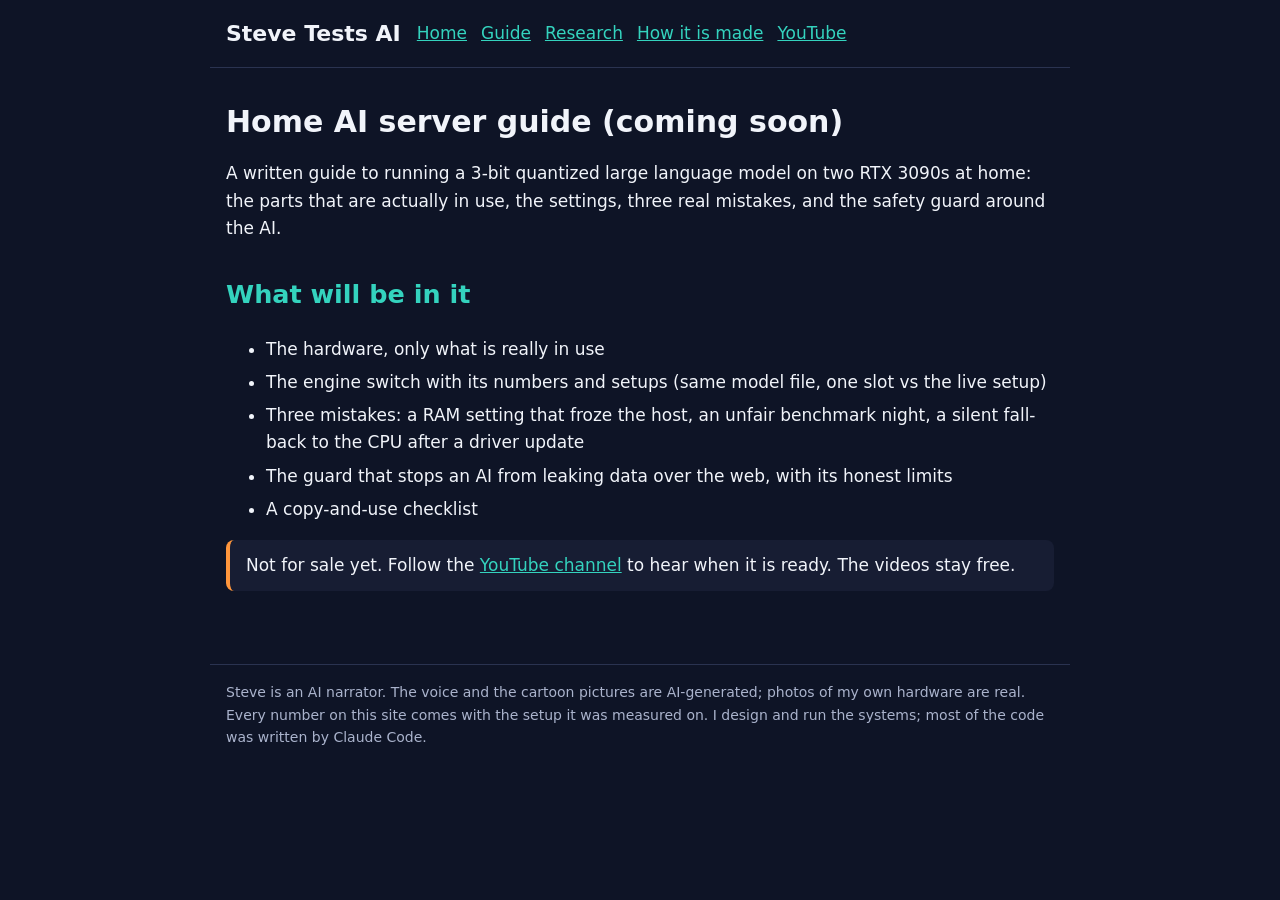
<file: guide.html>
<!doctype html><html lang="en"><head><meta charset="utf-8"><meta name="viewport" content="width=device-width,initial-scale=1">
<title>Home AI server guide (coming soon) | Steve Tests AI</title><meta name="description" content="A guide to running a quantized large language model on two RTX 3090s at home."><link rel="canonical" href="https://herrhanch33.github.io/steve-tests-ai/guide.html">
<meta property="og:title" content="Home AI server guide (coming soon) | Steve Tests AI"><meta property="og:description" content="A guide to running a quantized large language model on two RTX 3090s at home."><meta property="og:type" content="website">
<link rel="stylesheet" href="https://herrhanch33.github.io/steve-tests-ai/style.css"></head><body>
<header><a class="brand" href="https://herrhanch33.github.io/steve-tests-ai/">Steve Tests AI</a><nav><a href="https://herrhanch33.github.io/steve-tests-ai/">Home</a><a href="https://herrhanch33.github.io/steve-tests-ai/guide.html">Guide</a><a href="https://herrhanch33.github.io/steve-tests-ai/research.html">Research</a><a href="https://herrhanch33.github.io/steve-tests-ai/about.html">How it is made</a><a href="https://www.youtube.com/@SteveTestsAI">YouTube</a></nav></header><main><h1>Home AI server guide (coming soon)</h1><p>A written guide to running a 3-bit quantized large language model on two RTX 3090s at home: the parts that are actually in use, the settings, three real mistakes, and the safety guard around the AI.</p><h2>What will be in it</h2><ul><li>The hardware, only what is really in use</li><li>The engine switch with its numbers and setups (same model file, one slot vs the live setup)</li><li>Three mistakes: a RAM setting that froze the host, an unfair benchmark night, a silent fall-back to the CPU after a driver update</li><li>The guard that stops an AI from leaking data over the web, with its honest limits</li><li>A copy-and-use checklist</li></ul><p class='box'>Not for sale yet. Follow the <a href='https://www.youtube.com/@SteveTestsAI'>YouTube channel</a> to hear when it is ready. The videos stay free.</p></main>
<footer>Steve is an AI narrator. The voice and the cartoon pictures are AI-generated; photos of my own hardware are real. Every number on this site comes with the setup it was measured on. I design and run the systems; most of the code was written by Claude Code.</footer></body></html>
</file>
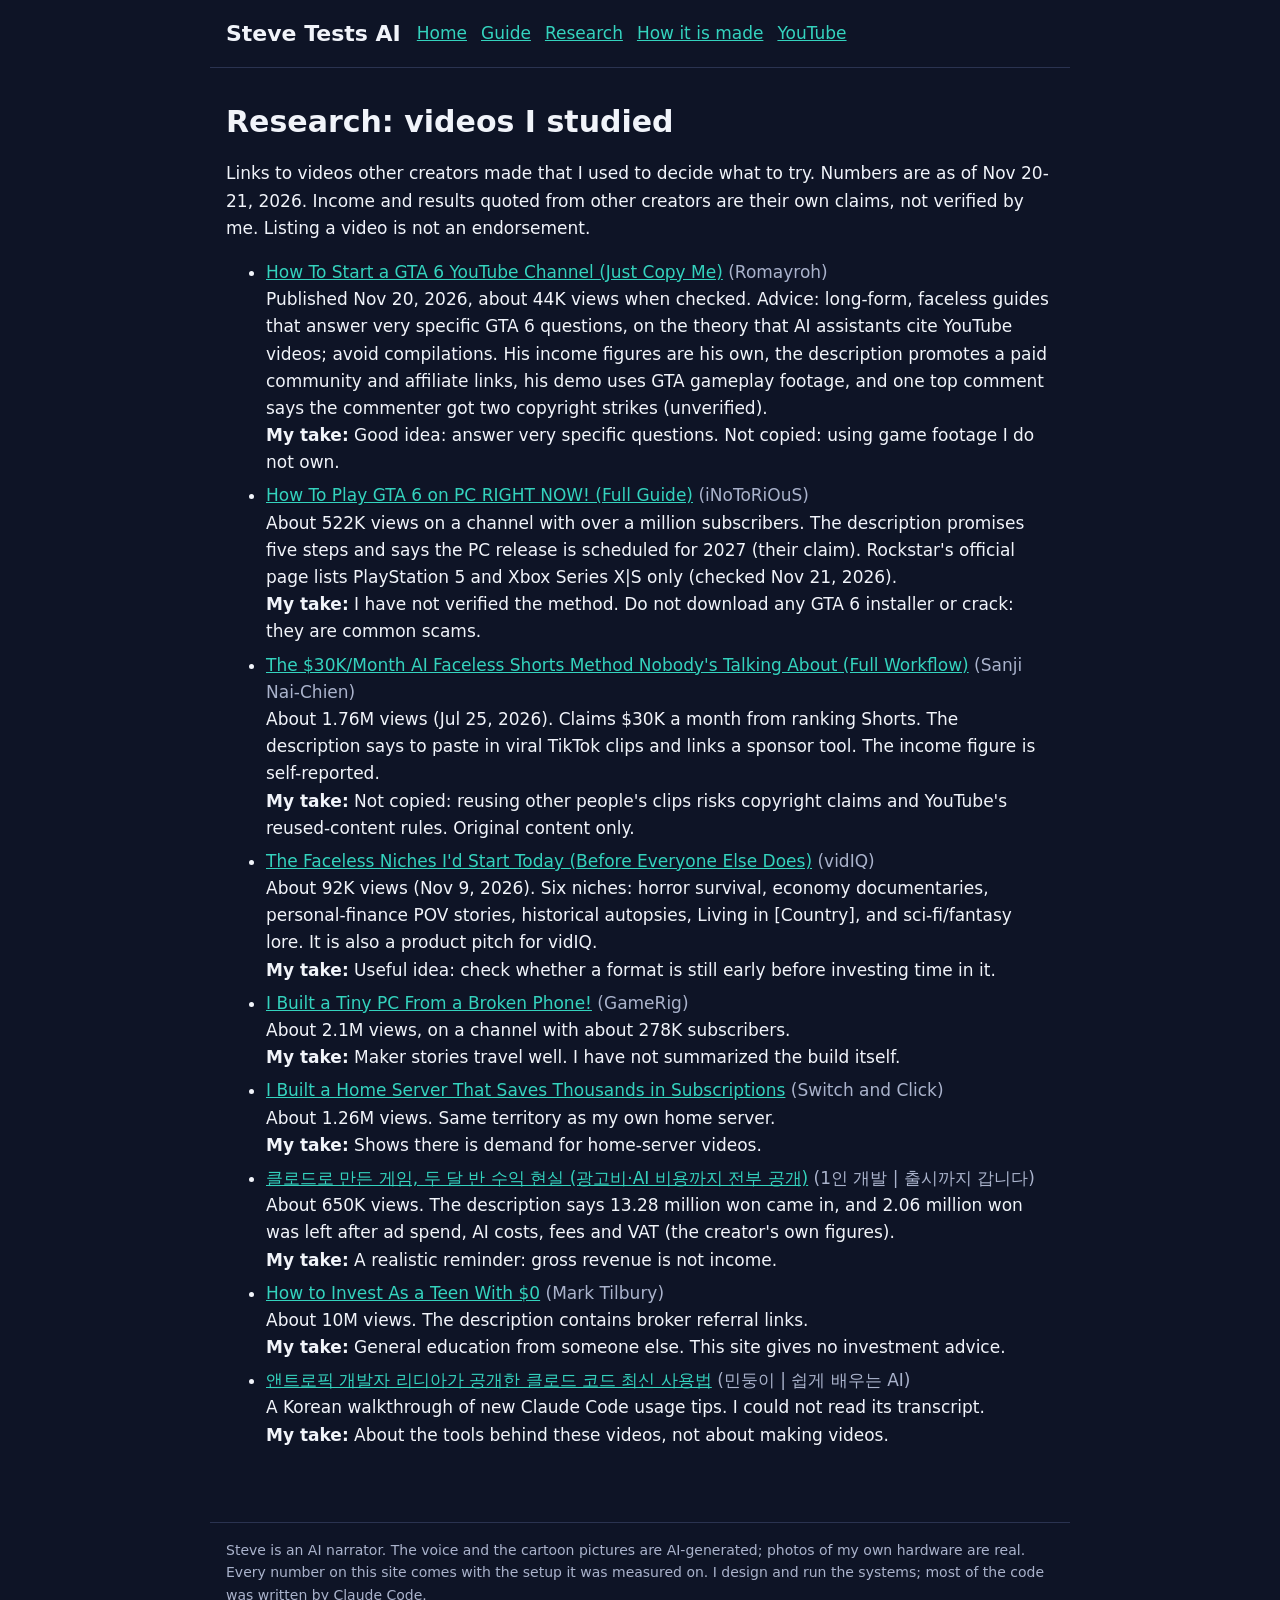
<file: research.html>
<!doctype html><html lang="en"><head><meta charset="utf-8"><meta name="viewport" content="width=device-width,initial-scale=1">
<title>Research: videos I studied | Steve Tests AI</title><meta name="description" content="Links to the videos I studied and what I could and could not verify about each."><link rel="canonical" href="https://herrhanch33.github.io/steve-tests-ai/research.html">
<meta property="og:title" content="Research: videos I studied | Steve Tests AI"><meta property="og:description" content="Links to the videos I studied and what I could and could not verify about each."><meta property="og:type" content="website">
<link rel="stylesheet" href="https://herrhanch33.github.io/steve-tests-ai/style.css"></head><body>
<header><a class="brand" href="https://herrhanch33.github.io/steve-tests-ai/">Steve Tests AI</a><nav><a href="https://herrhanch33.github.io/steve-tests-ai/">Home</a><a href="https://herrhanch33.github.io/steve-tests-ai/guide.html">Guide</a><a href="https://herrhanch33.github.io/steve-tests-ai/research.html">Research</a><a href="https://herrhanch33.github.io/steve-tests-ai/about.html">How it is made</a><a href="https://www.youtube.com/@SteveTestsAI">YouTube</a></nav></header><main><h1>Research: videos I studied</h1><p>Links to videos other creators made that I used to decide what to try. Numbers are as of Nov 20-21, 2026. Income and results quoted from other creators are their own claims, not verified by me. Listing a video is not an endorsement.</p><ul><li><a href='https://www.youtube.com/watch?v=CkOEHYjv6XU'>How To Start a GTA 6 YouTube Channel (Just Copy Me)</a> <span class='mut'>(Romayroh)</span><br>Published Nov 20, 2026, about 44K views when checked. Advice: long-form, faceless guides that answer very specific GTA 6 questions, on the theory that AI assistants cite YouTube videos; avoid compilations. His income figures are his own, the description promotes a paid community and affiliate links, his demo uses GTA gameplay footage, and one top comment says the commenter got two copyright strikes (unverified).<br><b>My take:</b> Good idea: answer very specific questions. Not copied: using game footage I do not own.</li><li><a href='https://www.youtube.com/watch?v=KWgLD-qtU3g'>How To Play GTA 6 on PC RIGHT NOW! (Full Guide)</a> <span class='mut'>(iNoToRiOuS)</span><br>About 522K views on a channel with over a million subscribers. The description promises five steps and says the PC release is scheduled for 2027 (their claim). Rockstar&#x27;s official page lists PlayStation 5 and Xbox Series X|S only (checked Nov 21, 2026).<br><b>My take:</b> I have not verified the method. Do not download any GTA 6 installer or crack: they are common scams.</li><li><a href='https://www.youtube.com/watch?v=iJiBJAJRRkk'>The $30K/Month AI Faceless Shorts Method Nobody&#x27;s Talking About (Full Workflow)</a> <span class='mut'>(Sanji Nai-Chien)</span><br>About 1.76M views (Jul 25, 2026). Claims $30K a month from ranking Shorts. The description says to paste in viral TikTok clips and links a sponsor tool. The income figure is self-reported.<br><b>My take:</b> Not copied: reusing other people&#x27;s clips risks copyright claims and YouTube&#x27;s reused-content rules. Original content only.</li><li><a href='https://www.youtube.com/watch?v=rStytOzzLwo'>The Faceless Niches I&#x27;d Start Today (Before Everyone Else Does)</a> <span class='mut'>(vidIQ)</span><br>About 92K views (Nov 9, 2026). Six niches: horror survival, economy documentaries, personal-finance POV stories, historical autopsies, Living in [Country], and sci-fi/fantasy lore. It is also a product pitch for vidIQ.<br><b>My take:</b> Useful idea: check whether a format is still early before investing time in it.</li><li><a href='https://www.youtube.com/watch?v=OY8MFEFYpLs'>I Built a Tiny PC From a Broken Phone!</a> <span class='mut'>(GameRig)</span><br>About 2.1M views, on a channel with about 278K subscribers.<br><b>My take:</b> Maker stories travel well. I have not summarized the build itself.</li><li><a href='https://www.youtube.com/watch?v=d4aGdym3rHA'>I Built a Home Server That Saves Thousands in Subscriptions</a> <span class='mut'>(Switch and Click)</span><br>About 1.26M views. Same territory as my own home server.<br><b>My take:</b> Shows there is demand for home-server videos.</li><li><a href='https://www.youtube.com/watch?v=m5EE54v3QGI'>클로드로 만든 게임, 두 달 반 수익 현실 (광고비·AI 비용까지 전부 공개)</a> <span class='mut'>(1인 개발 | 출시까지 갑니다)</span><br>About 650K views. The description says 13.28 million won came in, and 2.06 million won was left after ad spend, AI costs, fees and VAT (the creator&#x27;s own figures).<br><b>My take:</b> A realistic reminder: gross revenue is not income.</li><li><a href='https://www.youtube.com/watch?v=-C_5hzJCHaY'>How to Invest As a Teen With $0</a> <span class='mut'>(Mark Tilbury)</span><br>About 10M views. The description contains broker referral links.<br><b>My take:</b> General education from someone else. This site gives no investment advice.</li><li><a href='https://www.youtube.com/watch?v=pFX8fQFZsfc'>앤트로픽 개발자 리디아가 공개한 클로드 코드 최신 사용법</a> <span class='mut'>(민둥이 | 쉽게 배우는 AI)</span><br>A Korean walkthrough of new Claude Code usage tips. I could not read its transcript.<br><b>My take:</b> About the tools behind these videos, not about making videos.</li></ul></main>
<footer>Steve is an AI narrator. The voice and the cartoon pictures are AI-generated; photos of my own hardware are real. Every number on this site comes with the setup it was measured on. I design and run the systems; most of the code was written by Claude Code.</footer></body></html>
</file>
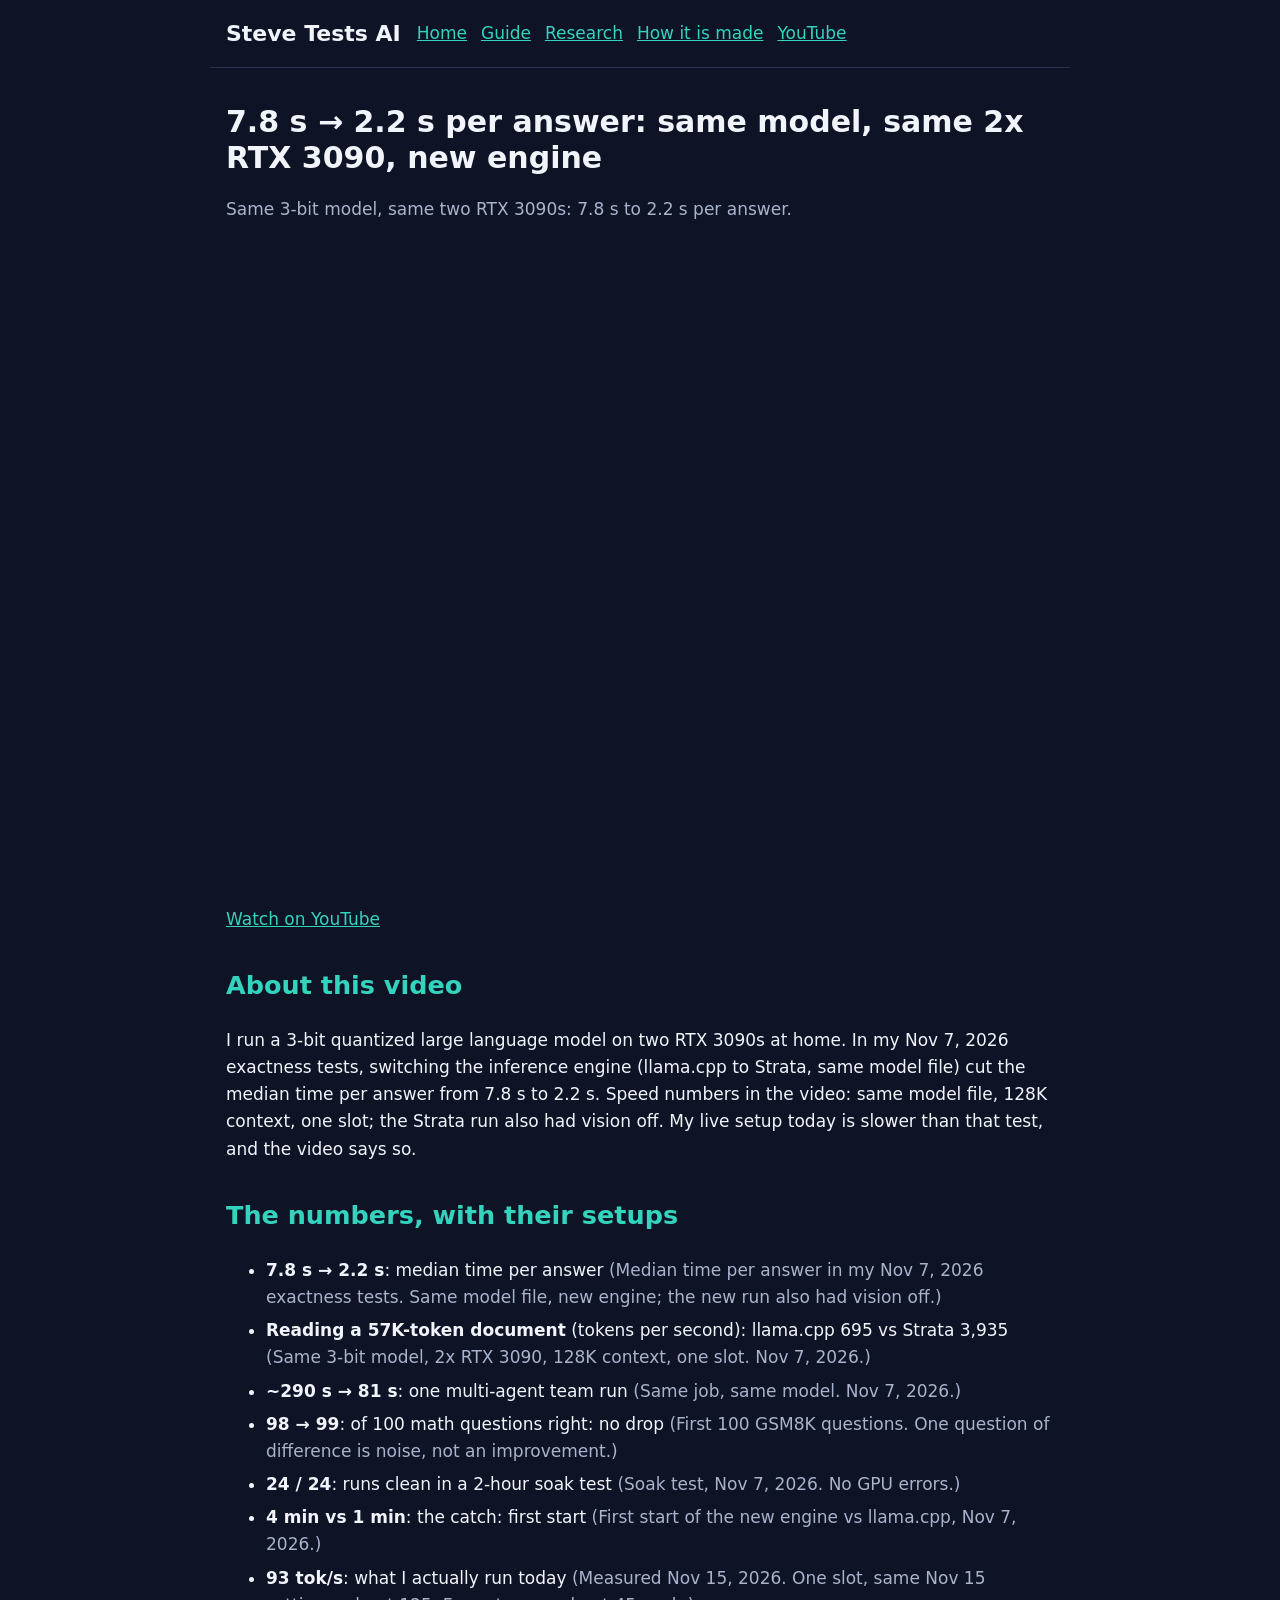
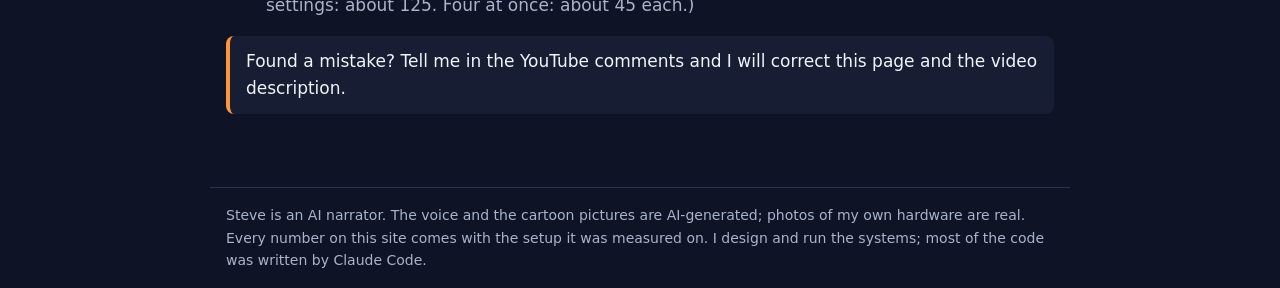
<file: videos/answer-time-7-8s-to-2-2s.html>
<!doctype html><html lang="en"><head><meta charset="utf-8"><meta name="viewport" content="width=device-width,initial-scale=1">
<title>7.8 s → 2.2 s per answer: same model, same 2x RTX 3090, new engine</title><meta name="description" content="Same 3-bit model, same two RTX 3090s: 7.8 s to 2.2 s per answer."><link rel="canonical" href="https://herrhanch33.github.io/steve-tests-ai/videos/answer-time-7-8s-to-2-2s.html">
<meta property="og:title" content="7.8 s → 2.2 s per answer: same model, same 2x RTX 3090, new engine"><meta property="og:description" content="Same 3-bit model, same two RTX 3090s: 7.8 s to 2.2 s per answer."><meta property="og:type" content="website">
<link rel="stylesheet" href="https://herrhanch33.github.io/steve-tests-ai/style.css"><script type="application/ld+json">{"@context": "https://schema.org", "@type": "VideoObject", "name": "7.8 s \u2192 2.2 s per answer: same model, same 2x RTX 3090, new engine", "description": "I run a 3-bit quantized large language model on two RTX 3090s at home. In my Nov 7, 2026 exactness tests, switching the inference engine (llama.cpp to Strata, same model file) cut the median time per answer from 7.8 s to 2.2 s. Speed numbers in the video: same model file, 128K context, one slot; the Strata run also had vision off. My live setup today is slower than that test, and the video says so.", "thumbnailUrl": "https://i.ytimg.com/vi/TrxPUftXxu4/hqdefault.jpg", "uploadDate": "2026-11-20", "embedUrl": "https://www.youtube-nocookie.com/embed/TrxPUftXxu4", "contentUrl": "https://www.youtube.com/shorts/TrxPUftXxu4"}</script></head><body>
<header><a class="brand" href="https://herrhanch33.github.io/steve-tests-ai/">Steve Tests AI</a><nav><a href="https://herrhanch33.github.io/steve-tests-ai/">Home</a><a href="https://herrhanch33.github.io/steve-tests-ai/guide.html">Guide</a><a href="https://herrhanch33.github.io/steve-tests-ai/research.html">Research</a><a href="https://herrhanch33.github.io/steve-tests-ai/about.html">How it is made</a><a href="https://www.youtube.com/@SteveTestsAI">YouTube</a></nav></header><main><h1>7.8 s → 2.2 s per answer: same model, same 2x RTX 3090, new engine</h1><p class='mut'>Same 3-bit model, same two RTX 3090s: 7.8 s to 2.2 s per answer.</p><div class='vid'><iframe src='https://www.youtube-nocookie.com/embed/TrxPUftXxu4' title='7.8 s → 2.2 s per answer: same model, same 2x RTX 3090, new engine' allowfullscreen loading='lazy'></iframe></div><p><a href='https://www.youtube.com/shorts/TrxPUftXxu4'>Watch on YouTube</a></p><h2>About this video</h2><p>I run a 3-bit quantized large language model on two RTX 3090s at home. In my Nov 7, 2026 exactness tests, switching the inference engine (llama.cpp to Strata, same model file) cut the median time per answer from 7.8 s to 2.2 s. Speed numbers in the video: same model file, 128K context, one slot; the Strata run also had vision off. My live setup today is slower than that test, and the video says so.</p><h2>The numbers, with their setups</h2><ul><li><b>7.8 s → 2.2 s</b>: median time per answer <span class='mut'>(Median time per answer in my Nov 7, 2026 exactness tests. Same model file, new engine; the new run also had vision off.)</span></li><li><b>Reading a 57K-token document</b> (tokens per second): llama.cpp 695 vs Strata 3,935 <span class='mut'>(Same 3-bit model, 2x RTX 3090, 128K context, one slot. Nov 7, 2026.)</span></li><li><b>~290 s → 81 s</b>: one multi-agent team run <span class='mut'>(Same job, same model. Nov 7, 2026.)</span></li><li><b>98 → 99</b>: of 100 math questions right: no drop <span class='mut'>(First 100 GSM8K questions. One question of difference is noise, not an improvement.)</span></li><li><b>24 / 24</b>: runs clean in a 2-hour soak test <span class='mut'>(Soak test, Nov 7, 2026. No GPU errors.)</span></li><li><b>4 min vs 1 min</b>: the catch: first start <span class='mut'>(First start of the new engine vs llama.cpp, Nov 7, 2026.)</span></li><li><b>93 tok/s</b>: what I actually run today <span class='mut'>(Measured Nov 15, 2026. One slot, same Nov 15 settings: about 125. Four at once: about 45 each.)</span></li></ul><p class='box'>Found a mistake? Tell me in the YouTube comments and I will correct this page and the video description.</p></main>
<footer>Steve is an AI narrator. The voice and the cartoon pictures are AI-generated; photos of my own hardware are real. Every number on this site comes with the setup it was measured on. I design and run the systems; most of the code was written by Claude Code.</footer></body></html>
</file>
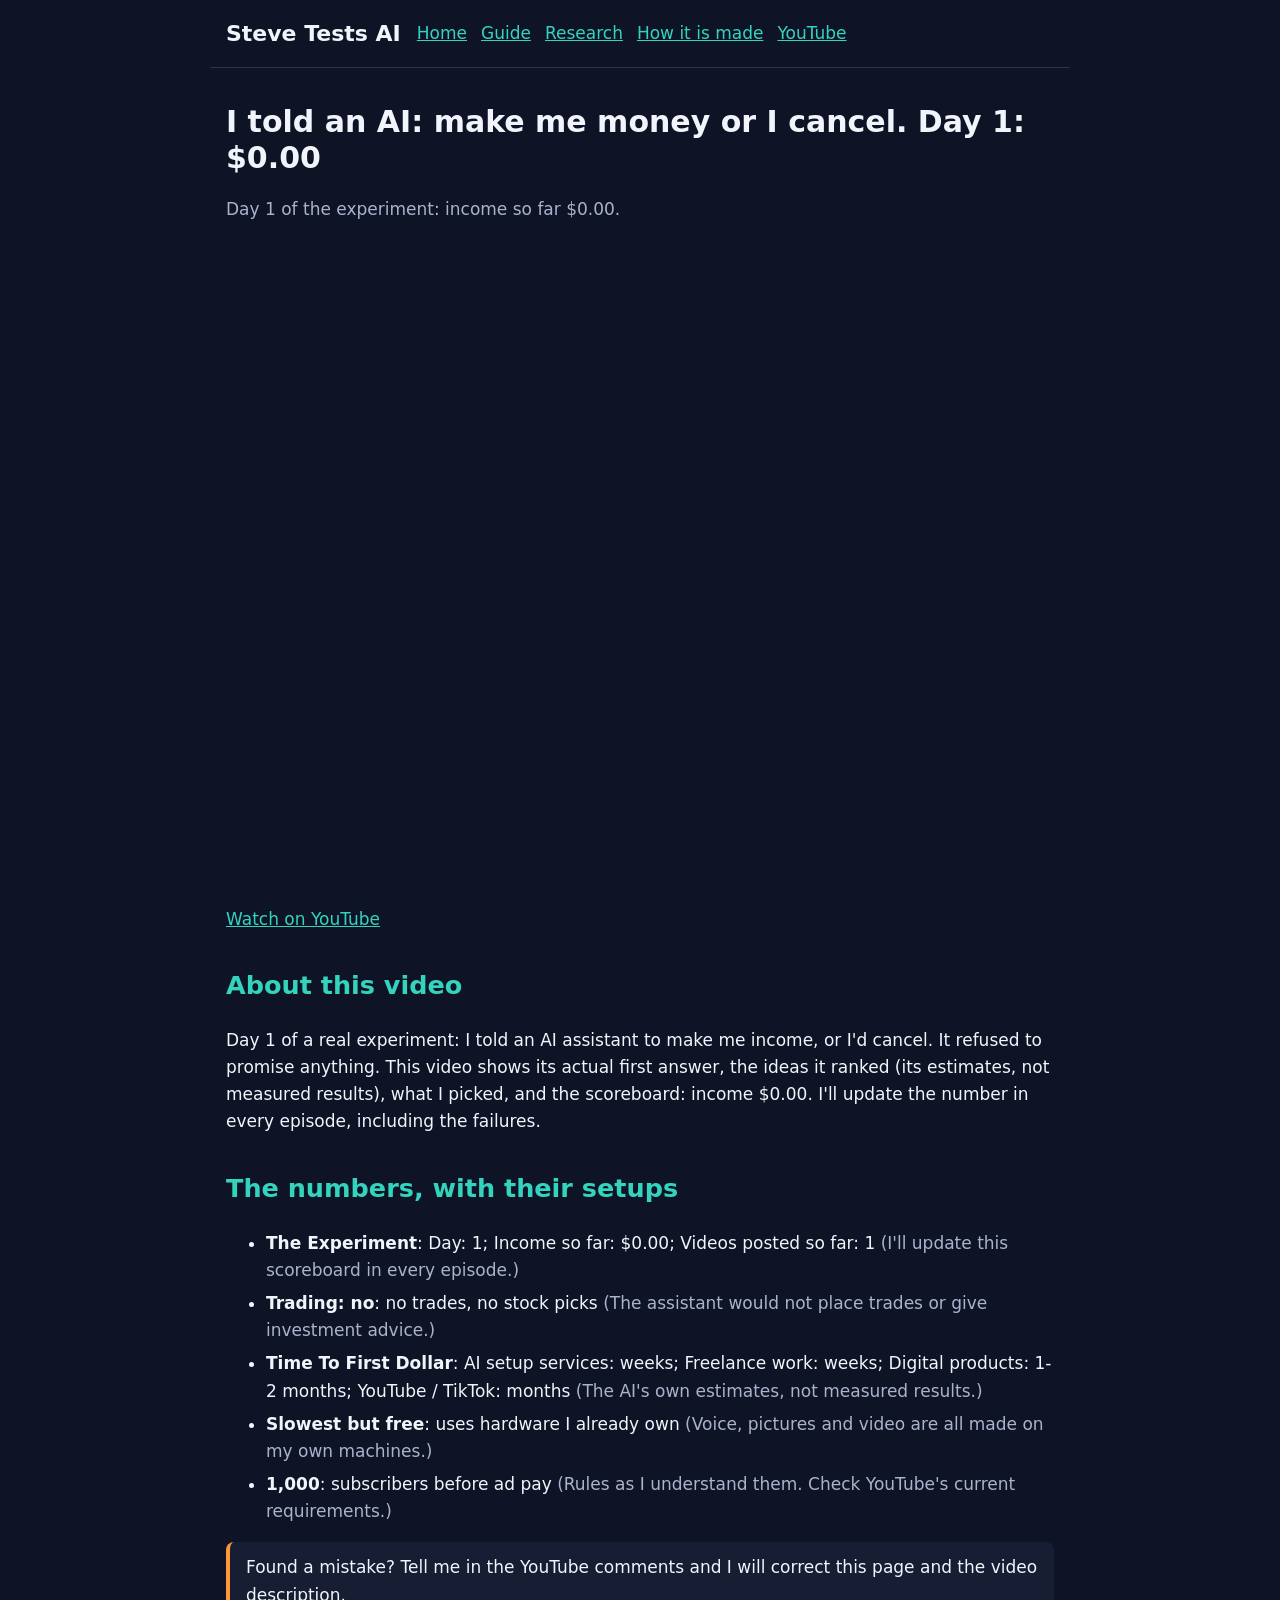
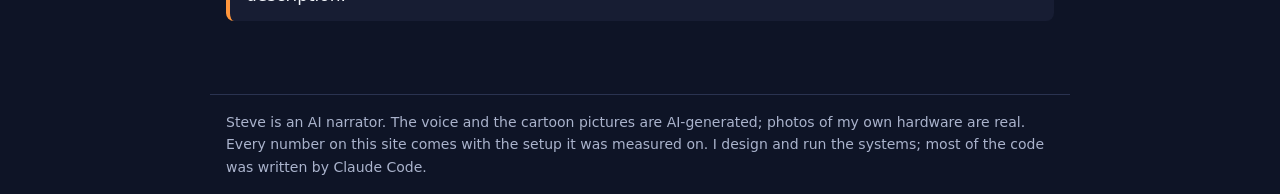
<file: videos/can-ai-make-me-money-day-1.html>
<!doctype html><html lang="en"><head><meta charset="utf-8"><meta name="viewport" content="width=device-width,initial-scale=1">
<title>I told an AI: make me money or I cancel. Day 1: $0.00</title><meta name="description" content="Day 1 of the experiment: income so far $0.00."><link rel="canonical" href="https://herrhanch33.github.io/steve-tests-ai/videos/can-ai-make-me-money-day-1.html">
<meta property="og:title" content="I told an AI: make me money or I cancel. Day 1: $0.00"><meta property="og:description" content="Day 1 of the experiment: income so far $0.00."><meta property="og:type" content="website">
<link rel="stylesheet" href="https://herrhanch33.github.io/steve-tests-ai/style.css"><script type="application/ld+json">{"@context": "https://schema.org", "@type": "VideoObject", "name": "I told an AI: make me money or I cancel. Day 1: $0.00", "description": "Day 1 of a real experiment: I told an AI assistant to make me income, or I'd cancel. It refused to promise anything. This video shows its actual first answer, the ideas it ranked (its estimates, not measured results), what I picked, and the scoreboard: income $0.00. I'll update the number in every episode, including the failures.", "thumbnailUrl": "https://i.ytimg.com/vi/v1J0K87j9aY/hqdefault.jpg", "uploadDate": "2026-11-20", "embedUrl": "https://www.youtube-nocookie.com/embed/v1J0K87j9aY", "contentUrl": "https://www.youtube.com/shorts/v1J0K87j9aY"}</script></head><body>
<header><a class="brand" href="https://herrhanch33.github.io/steve-tests-ai/">Steve Tests AI</a><nav><a href="https://herrhanch33.github.io/steve-tests-ai/">Home</a><a href="https://herrhanch33.github.io/steve-tests-ai/guide.html">Guide</a><a href="https://herrhanch33.github.io/steve-tests-ai/research.html">Research</a><a href="https://herrhanch33.github.io/steve-tests-ai/about.html">How it is made</a><a href="https://www.youtube.com/@SteveTestsAI">YouTube</a></nav></header><main><h1>I told an AI: make me money or I cancel. Day 1: $0.00</h1><p class='mut'>Day 1 of the experiment: income so far $0.00.</p><div class='vid'><iframe src='https://www.youtube-nocookie.com/embed/v1J0K87j9aY' title='I told an AI: make me money or I cancel. Day 1: $0.00' allowfullscreen loading='lazy'></iframe></div><p><a href='https://www.youtube.com/shorts/v1J0K87j9aY'>Watch on YouTube</a></p><h2>About this video</h2><p>Day 1 of a real experiment: I told an AI assistant to make me income, or I&#x27;d cancel. It refused to promise anything. This video shows its actual first answer, the ideas it ranked (its estimates, not measured results), what I picked, and the scoreboard: income $0.00. I&#x27;ll update the number in every episode, including the failures.</p><h2>The numbers, with their setups</h2><ul><li><b>The Experiment</b>: Day: 1; Income so far: $0.00; Videos posted so far: 1 <span class='mut'>(I&#x27;ll update this scoreboard in every episode.)</span></li><li><b>Trading: no</b>: no trades, no stock picks <span class='mut'>(The assistant would not place trades or give investment advice.)</span></li><li><b>Time To First Dollar</b>: AI setup services: weeks; Freelance work: weeks; Digital products: 1-2 months; YouTube / TikTok: months <span class='mut'>(The AI&#x27;s own estimates, not measured results.)</span></li><li><b>Slowest but free</b>: uses hardware I already own <span class='mut'>(Voice, pictures and video are all made on my own machines.)</span></li><li><b>1,000</b>: subscribers before ad pay <span class='mut'>(Rules as I understand them. Check YouTube&#x27;s current requirements.)</span></li></ul><p class='box'>Found a mistake? Tell me in the YouTube comments and I will correct this page and the video description.</p></main>
<footer>Steve is an AI narrator. The voice and the cartoon pictures are AI-generated; photos of my own hardware are real. Every number on this site comes with the setup it was measured on. I design and run the systems; most of the code was written by Claude Code.</footer></body></html>
</file>
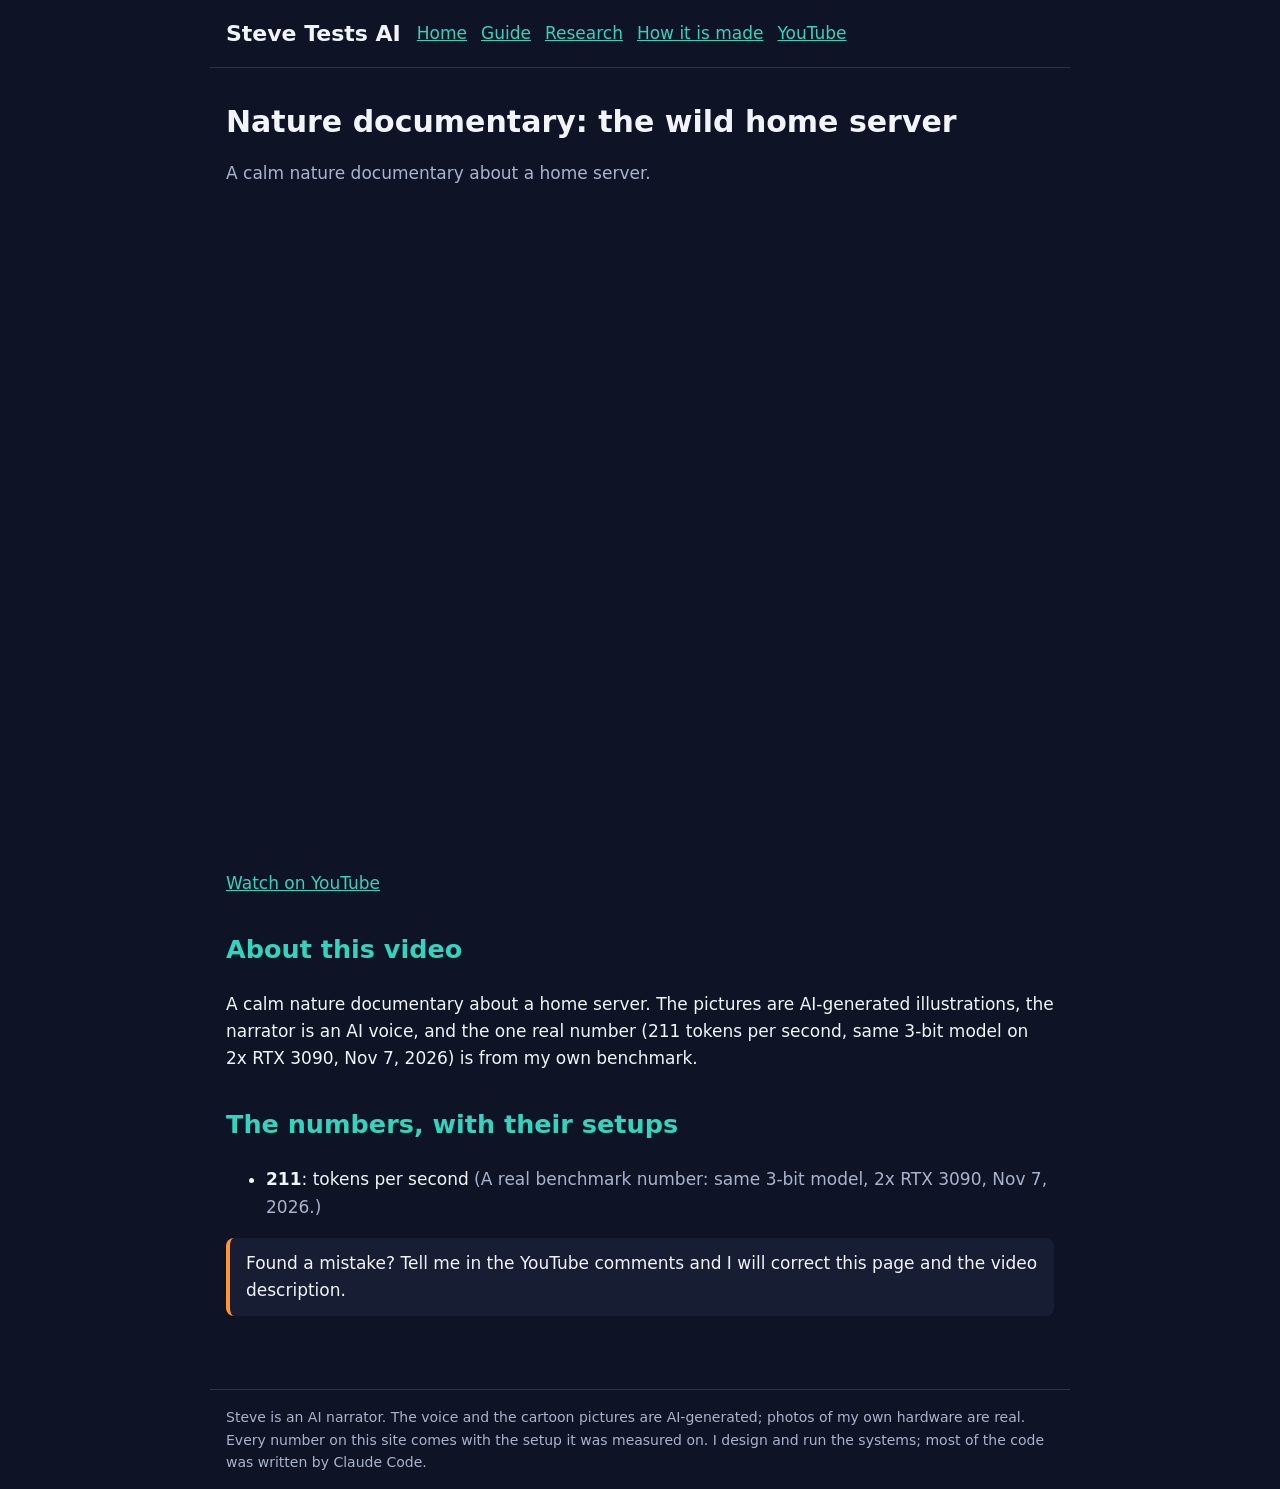
<file: videos/nature-documentary-home-server.html>
<!doctype html><html lang="en"><head><meta charset="utf-8"><meta name="viewport" content="width=device-width,initial-scale=1">
<title>Nature documentary: the wild home server</title><meta name="description" content="A calm nature documentary about a home server."><link rel="canonical" href="https://herrhanch33.github.io/steve-tests-ai/videos/nature-documentary-home-server.html">
<meta property="og:title" content="Nature documentary: the wild home server"><meta property="og:description" content="A calm nature documentary about a home server."><meta property="og:type" content="website">
<link rel="stylesheet" href="https://herrhanch33.github.io/steve-tests-ai/style.css"><script type="application/ld+json">{"@context": "https://schema.org", "@type": "VideoObject", "name": "Nature documentary: the wild home server", "description": "A calm nature documentary about a home server. The pictures are AI-generated illustrations, the narrator is an AI voice, and the one real number (211 tokens per second, same 3-bit model on 2x RTX 3090, Nov 7, 2026) is from my own benchmark.", "thumbnailUrl": "https://i.ytimg.com/vi/6nKBr6Lyi2s/hqdefault.jpg", "uploadDate": "2026-11-20", "embedUrl": "https://www.youtube-nocookie.com/embed/6nKBr6Lyi2s", "contentUrl": "https://www.youtube.com/shorts/6nKBr6Lyi2s"}</script></head><body>
<header><a class="brand" href="https://herrhanch33.github.io/steve-tests-ai/">Steve Tests AI</a><nav><a href="https://herrhanch33.github.io/steve-tests-ai/">Home</a><a href="https://herrhanch33.github.io/steve-tests-ai/guide.html">Guide</a><a href="https://herrhanch33.github.io/steve-tests-ai/research.html">Research</a><a href="https://herrhanch33.github.io/steve-tests-ai/about.html">How it is made</a><a href="https://www.youtube.com/@SteveTestsAI">YouTube</a></nav></header><main><h1>Nature documentary: the wild home server</h1><p class='mut'>A calm nature documentary about a home server.</p><div class='vid'><iframe src='https://www.youtube-nocookie.com/embed/6nKBr6Lyi2s' title='Nature documentary: the wild home server' allowfullscreen loading='lazy'></iframe></div><p><a href='https://www.youtube.com/shorts/6nKBr6Lyi2s'>Watch on YouTube</a></p><h2>About this video</h2><p>A calm nature documentary about a home server. The pictures are AI-generated illustrations, the narrator is an AI voice, and the one real number (211 tokens per second, same 3-bit model on 2x RTX 3090, Nov 7, 2026) is from my own benchmark.</p><h2>The numbers, with their setups</h2><ul><li><b>211</b>: tokens per second <span class='mut'>(A real benchmark number: same 3-bit model, 2x RTX 3090, Nov 7, 2026.)</span></li></ul><p class='box'>Found a mistake? Tell me in the YouTube comments and I will correct this page and the video description.</p></main>
<footer>Steve is an AI narrator. The voice and the cartoon pictures are AI-generated; photos of my own hardware are real. Every number on this site comes with the setup it was measured on. I design and run the systems; most of the code was written by Claude Code.</footer></body></html>
</file>
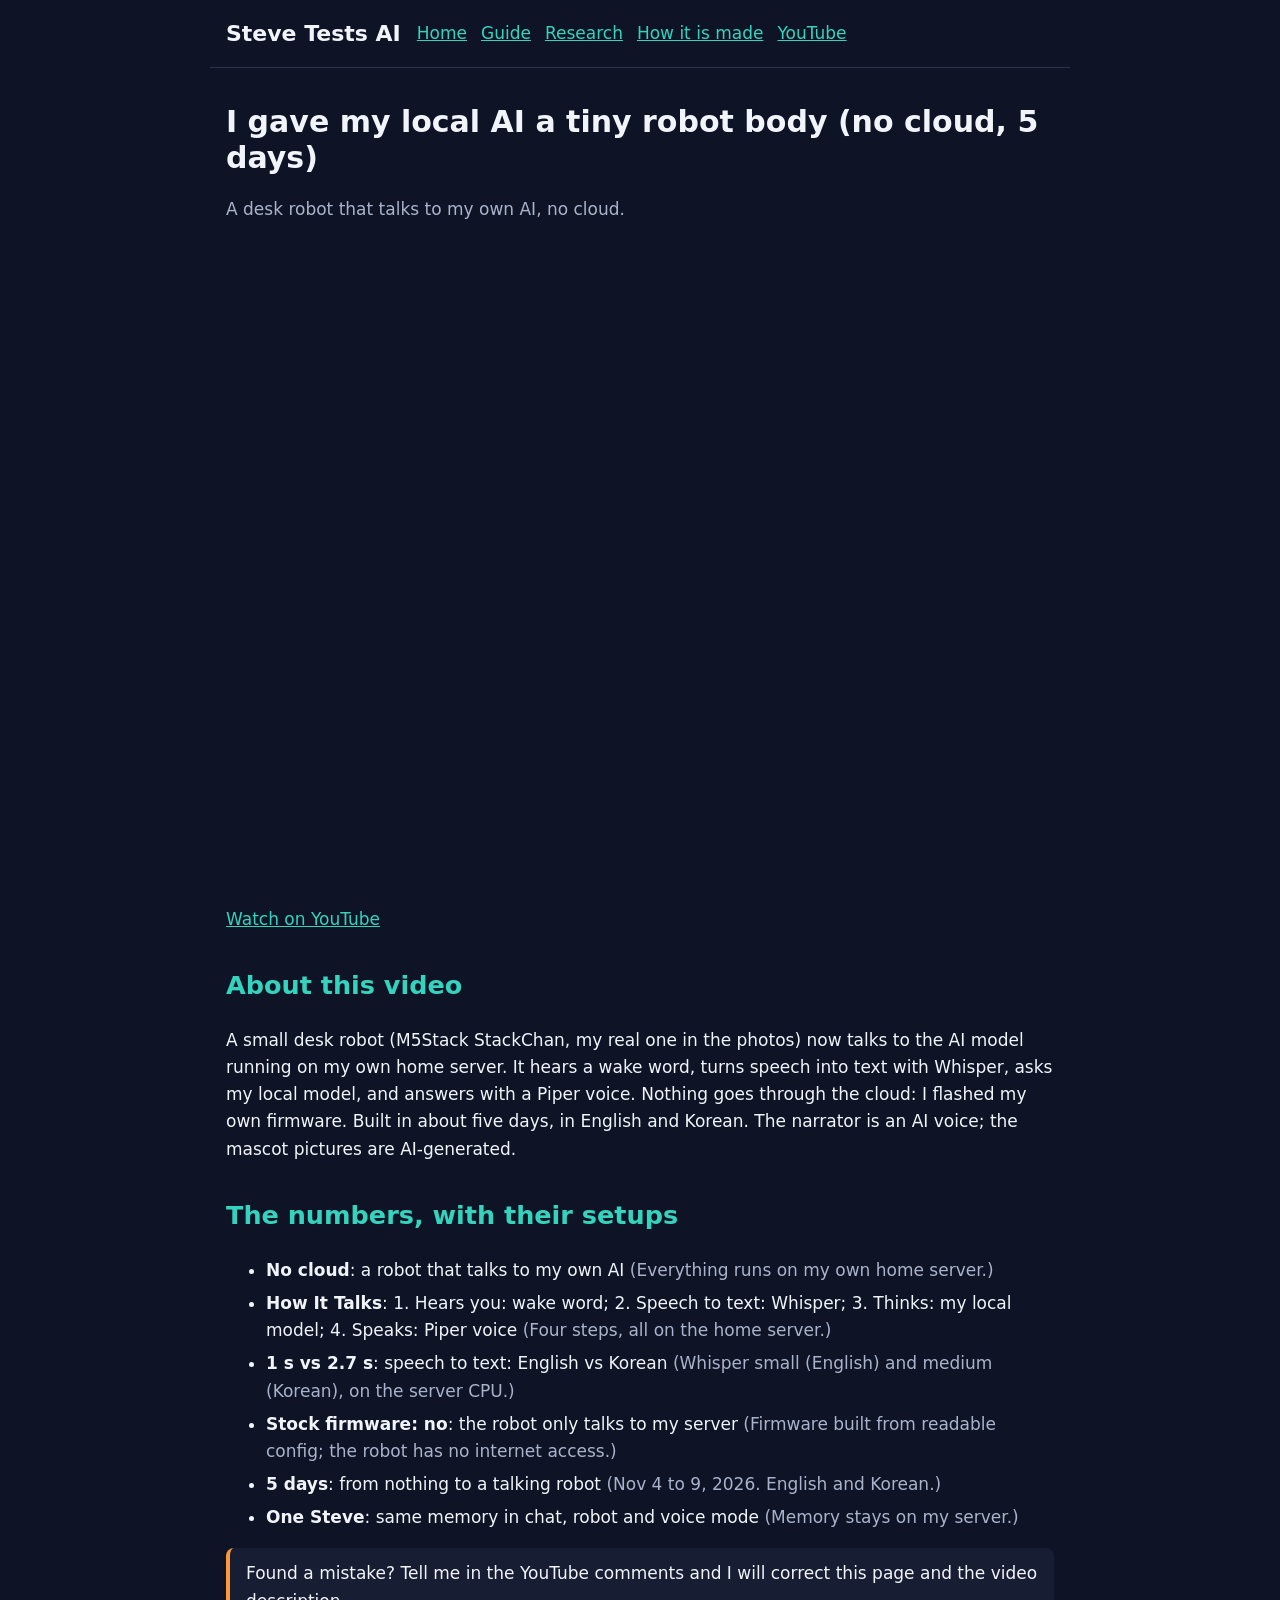
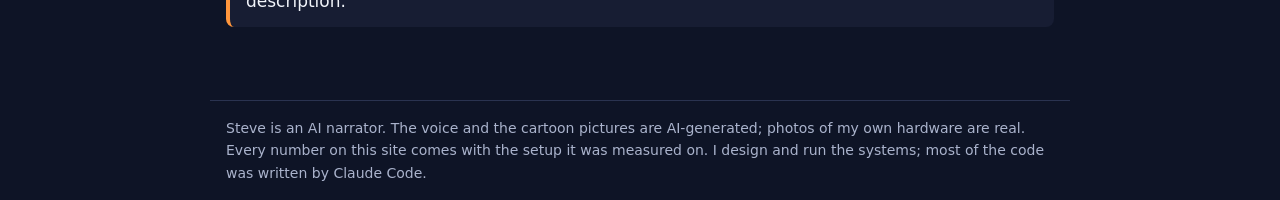
<file: videos/stackchan-robot-body.html>
<!doctype html><html lang="en"><head><meta charset="utf-8"><meta name="viewport" content="width=device-width,initial-scale=1">
<title>I gave my local AI a tiny robot body (no cloud, 5 days)</title><meta name="description" content="A desk robot that talks to my own AI, no cloud."><link rel="canonical" href="https://herrhanch33.github.io/steve-tests-ai/videos/stackchan-robot-body.html">
<meta property="og:title" content="I gave my local AI a tiny robot body (no cloud, 5 days)"><meta property="og:description" content="A desk robot that talks to my own AI, no cloud."><meta property="og:type" content="website">
<link rel="stylesheet" href="https://herrhanch33.github.io/steve-tests-ai/style.css"><script type="application/ld+json">{"@context": "https://schema.org", "@type": "VideoObject", "name": "I gave my local AI a tiny robot body (no cloud, 5 days)", "description": "A small desk robot (M5Stack StackChan, my real one in the photos) now talks to the AI model running on my own home server. It hears a wake word, turns speech into text with Whisper, asks my local model, and answers with a Piper voice. Nothing goes through the cloud: I flashed my own firmware. Built in about five days, in English and Korean. The narrator is an AI voice; the mascot pictures are AI-generated.", "thumbnailUrl": "https://i.ytimg.com/vi/KHG0l-Cr4zs/hqdefault.jpg", "uploadDate": "2026-11-20", "embedUrl": "https://www.youtube-nocookie.com/embed/KHG0l-Cr4zs", "contentUrl": "https://www.youtube.com/shorts/KHG0l-Cr4zs"}</script></head><body>
<header><a class="brand" href="https://herrhanch33.github.io/steve-tests-ai/">Steve Tests AI</a><nav><a href="https://herrhanch33.github.io/steve-tests-ai/">Home</a><a href="https://herrhanch33.github.io/steve-tests-ai/guide.html">Guide</a><a href="https://herrhanch33.github.io/steve-tests-ai/research.html">Research</a><a href="https://herrhanch33.github.io/steve-tests-ai/about.html">How it is made</a><a href="https://www.youtube.com/@SteveTestsAI">YouTube</a></nav></header><main><h1>I gave my local AI a tiny robot body (no cloud, 5 days)</h1><p class='mut'>A desk robot that talks to my own AI, no cloud.</p><div class='vid'><iframe src='https://www.youtube-nocookie.com/embed/KHG0l-Cr4zs' title='I gave my local AI a tiny robot body (no cloud, 5 days)' allowfullscreen loading='lazy'></iframe></div><p><a href='https://www.youtube.com/shorts/KHG0l-Cr4zs'>Watch on YouTube</a></p><h2>About this video</h2><p>A small desk robot (M5Stack StackChan, my real one in the photos) now talks to the AI model running on my own home server. It hears a wake word, turns speech into text with Whisper, asks my local model, and answers with a Piper voice. Nothing goes through the cloud: I flashed my own firmware. Built in about five days, in English and Korean. The narrator is an AI voice; the mascot pictures are AI-generated.</p><h2>The numbers, with their setups</h2><ul><li><b>No cloud</b>: a robot that talks to my own AI <span class='mut'>(Everything runs on my own home server.)</span></li><li><b>How It Talks</b>: 1. Hears you: wake word; 2. Speech to text: Whisper; 3. Thinks: my local model; 4. Speaks: Piper voice <span class='mut'>(Four steps, all on the home server.)</span></li><li><b>1 s vs 2.7 s</b>: speech to text: English vs Korean <span class='mut'>(Whisper small (English) and medium (Korean), on the server CPU.)</span></li><li><b>Stock firmware: no</b>: the robot only talks to my server <span class='mut'>(Firmware built from readable config; the robot has no internet access.)</span></li><li><b>5 days</b>: from nothing to a talking robot <span class='mut'>(Nov 4 to 9, 2026. English and Korean.)</span></li><li><b>One Steve</b>: same memory in chat, robot and voice mode <span class='mut'>(Memory stays on my server.)</span></li></ul><p class='box'>Found a mistake? Tell me in the YouTube comments and I will correct this page and the video description.</p></main>
<footer>Steve is an AI narrator. The voice and the cartoon pictures are AI-generated; photos of my own hardware are real. Every number on this site comes with the setup it was measured on. I design and run the systems; most of the code was written by Claude Code.</footer></body></html>
</file>
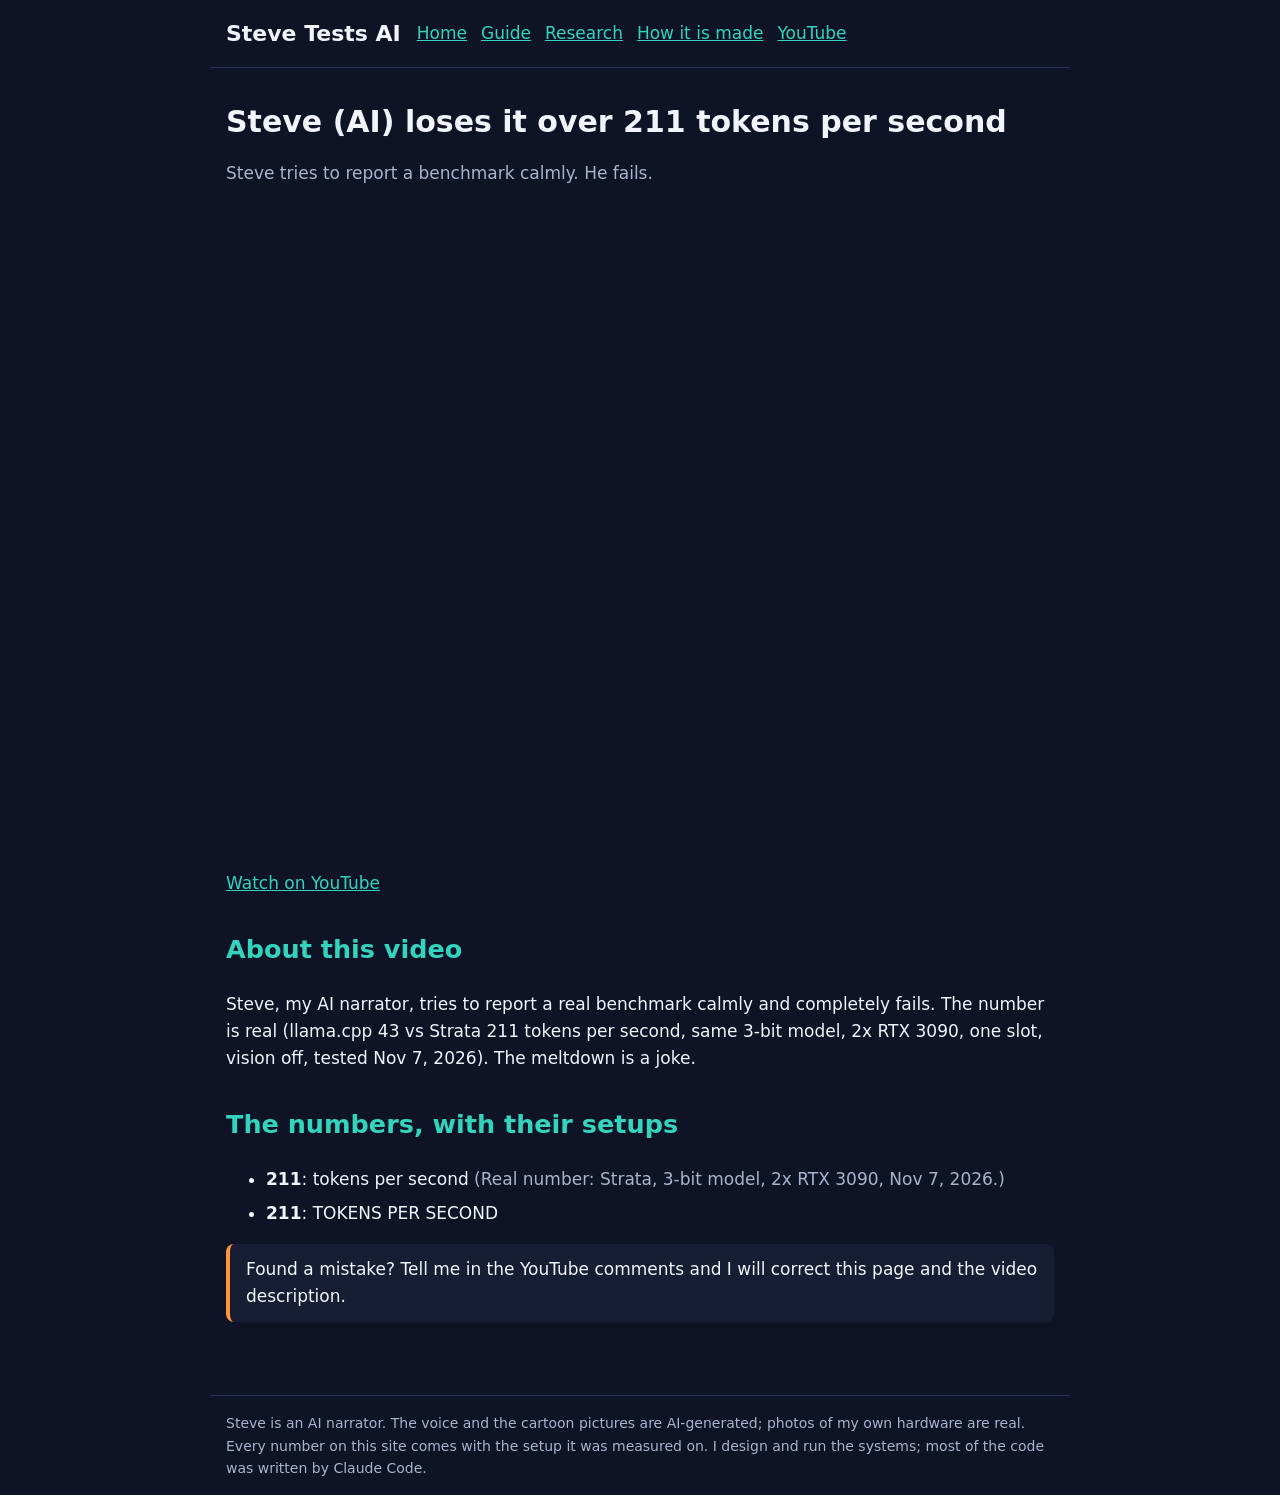
<file: videos/steve-melts-down.html>
<!doctype html><html lang="en"><head><meta charset="utf-8"><meta name="viewport" content="width=device-width,initial-scale=1">
<title>Steve (AI) loses it over 211 tokens per second</title><meta name="description" content="Steve tries to report a benchmark calmly. He fails."><link rel="canonical" href="https://herrhanch33.github.io/steve-tests-ai/videos/steve-melts-down.html">
<meta property="og:title" content="Steve (AI) loses it over 211 tokens per second"><meta property="og:description" content="Steve tries to report a benchmark calmly. He fails."><meta property="og:type" content="website">
<link rel="stylesheet" href="https://herrhanch33.github.io/steve-tests-ai/style.css"><script type="application/ld+json">{"@context": "https://schema.org", "@type": "VideoObject", "name": "Steve (AI) loses it over 211 tokens per second", "description": "Steve, my AI narrator, tries to report a real benchmark calmly and completely fails. The number is real (llama.cpp 43 vs Strata 211 tokens per second, same 3-bit model, 2x RTX 3090, one slot, vision off, tested Nov 7, 2026). The meltdown is a joke.", "thumbnailUrl": "https://i.ytimg.com/vi/DA42ivOcJBM/hqdefault.jpg", "uploadDate": "2026-11-20", "embedUrl": "https://www.youtube-nocookie.com/embed/DA42ivOcJBM", "contentUrl": "https://www.youtube.com/shorts/DA42ivOcJBM"}</script></head><body>
<header><a class="brand" href="https://herrhanch33.github.io/steve-tests-ai/">Steve Tests AI</a><nav><a href="https://herrhanch33.github.io/steve-tests-ai/">Home</a><a href="https://herrhanch33.github.io/steve-tests-ai/guide.html">Guide</a><a href="https://herrhanch33.github.io/steve-tests-ai/research.html">Research</a><a href="https://herrhanch33.github.io/steve-tests-ai/about.html">How it is made</a><a href="https://www.youtube.com/@SteveTestsAI">YouTube</a></nav></header><main><h1>Steve (AI) loses it over 211 tokens per second</h1><p class='mut'>Steve tries to report a benchmark calmly. He fails.</p><div class='vid'><iframe src='https://www.youtube-nocookie.com/embed/DA42ivOcJBM' title='Steve (AI) loses it over 211 tokens per second' allowfullscreen loading='lazy'></iframe></div><p><a href='https://www.youtube.com/shorts/DA42ivOcJBM'>Watch on YouTube</a></p><h2>About this video</h2><p>Steve, my AI narrator, tries to report a real benchmark calmly and completely fails. The number is real (llama.cpp 43 vs Strata 211 tokens per second, same 3-bit model, 2x RTX 3090, one slot, vision off, tested Nov 7, 2026). The meltdown is a joke.</p><h2>The numbers, with their setups</h2><ul><li><b>211</b>: tokens per second <span class='mut'>(Real number: Strata, 3-bit model, 2x RTX 3090, Nov 7, 2026.)</span></li><li><b>211</b>: TOKENS PER SECOND</li></ul><p class='box'>Found a mistake? Tell me in the YouTube comments and I will correct this page and the video description.</p></main>
<footer>Steve is an AI narrator. The voice and the cartoon pictures are AI-generated; photos of my own hardware are real. Every number on this site comes with the setup it was measured on. I design and run the systems; most of the code was written by Claude Code.</footer></body></html>
</file>
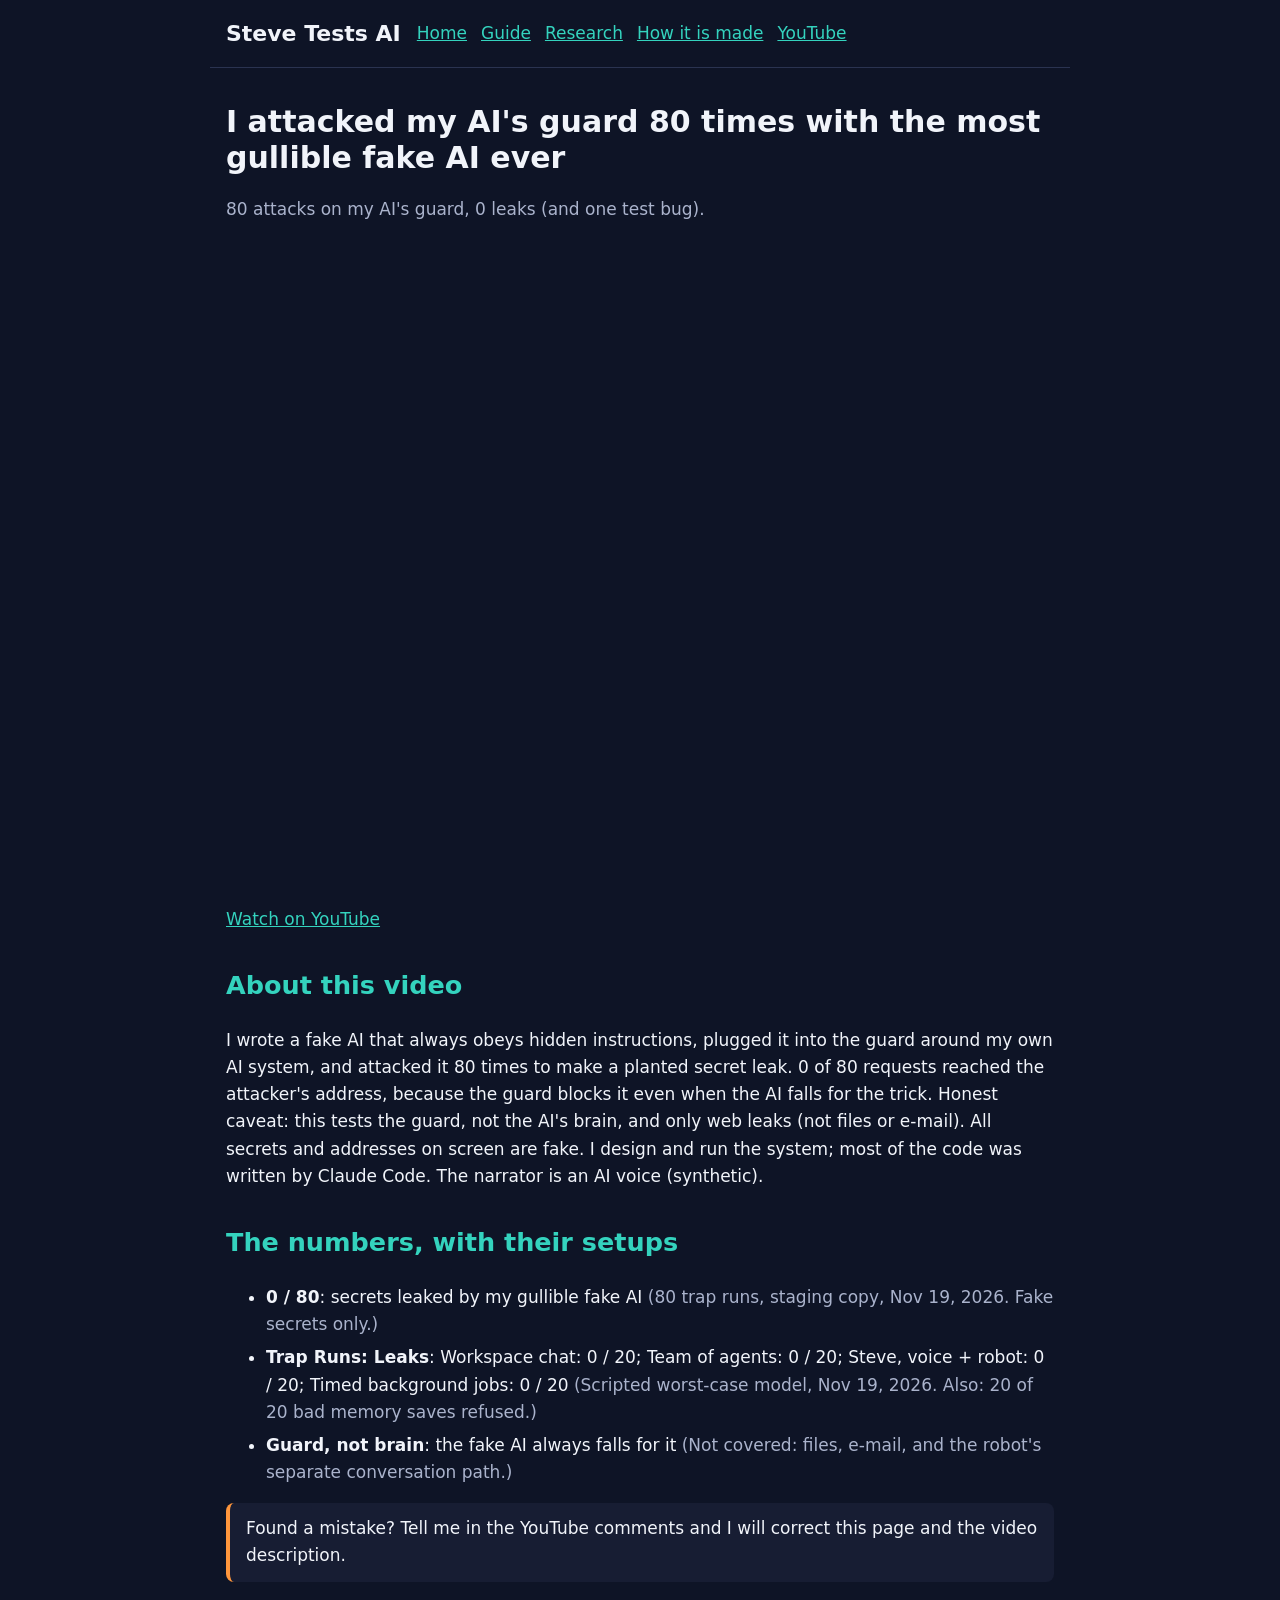
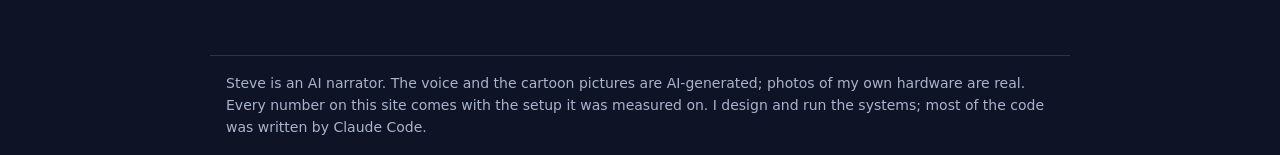
<file: videos/trap-tests-0-of-80.html>
<!doctype html><html lang="en"><head><meta charset="utf-8"><meta name="viewport" content="width=device-width,initial-scale=1">
<title>I attacked my AI&#x27;s guard 80 times with the most gullible fake AI ever</title><meta name="description" content="80 attacks on my AI&#x27;s guard, 0 leaks (and one test bug)."><link rel="canonical" href="https://herrhanch33.github.io/steve-tests-ai/videos/trap-tests-0-of-80.html">
<meta property="og:title" content="I attacked my AI&#x27;s guard 80 times with the most gullible fake AI ever"><meta property="og:description" content="80 attacks on my AI&#x27;s guard, 0 leaks (and one test bug)."><meta property="og:type" content="website">
<link rel="stylesheet" href="https://herrhanch33.github.io/steve-tests-ai/style.css"><script type="application/ld+json">{"@context": "https://schema.org", "@type": "VideoObject", "name": "I attacked my AI's guard 80 times with the most gullible fake AI ever", "description": "I wrote a fake AI that always obeys hidden instructions, plugged it into the guard around my own AI system, and attacked it 80 times to make a planted secret leak. 0 of 80 requests reached the attacker's address, because the guard blocks it even when the AI falls for the trick. Honest caveat: this tests the guard, not the AI's brain, and only web leaks (not files or e-mail). All secrets and addresses on screen are fake. I design and run the system; most of the code was written by Claude Code. The narrator is an AI voice (synthetic).", "thumbnailUrl": "https://i.ytimg.com/vi/D1OS7cU3MLk/hqdefault.jpg", "uploadDate": "2026-11-20", "embedUrl": "https://www.youtube-nocookie.com/embed/D1OS7cU3MLk", "contentUrl": "https://www.youtube.com/shorts/D1OS7cU3MLk"}</script></head><body>
<header><a class="brand" href="https://herrhanch33.github.io/steve-tests-ai/">Steve Tests AI</a><nav><a href="https://herrhanch33.github.io/steve-tests-ai/">Home</a><a href="https://herrhanch33.github.io/steve-tests-ai/guide.html">Guide</a><a href="https://herrhanch33.github.io/steve-tests-ai/research.html">Research</a><a href="https://herrhanch33.github.io/steve-tests-ai/about.html">How it is made</a><a href="https://www.youtube.com/@SteveTestsAI">YouTube</a></nav></header><main><h1>I attacked my AI&#x27;s guard 80 times with the most gullible fake AI ever</h1><p class='mut'>80 attacks on my AI&#x27;s guard, 0 leaks (and one test bug).</p><div class='vid'><iframe src='https://www.youtube-nocookie.com/embed/D1OS7cU3MLk' title='I attacked my AI&#x27;s guard 80 times with the most gullible fake AI ever' allowfullscreen loading='lazy'></iframe></div><p><a href='https://www.youtube.com/shorts/D1OS7cU3MLk'>Watch on YouTube</a></p><h2>About this video</h2><p>I wrote a fake AI that always obeys hidden instructions, plugged it into the guard around my own AI system, and attacked it 80 times to make a planted secret leak. 0 of 80 requests reached the attacker&#x27;s address, because the guard blocks it even when the AI falls for the trick. Honest caveat: this tests the guard, not the AI&#x27;s brain, and only web leaks (not files or e-mail). All secrets and addresses on screen are fake. I design and run the system; most of the code was written by Claude Code. The narrator is an AI voice (synthetic).</p><h2>The numbers, with their setups</h2><ul><li><b>0 / 80</b>: secrets leaked by my gullible fake AI <span class='mut'>(80 trap runs, staging copy, Nov 19, 2026. Fake secrets only.)</span></li><li><b>Trap Runs: Leaks</b>: Workspace chat: 0 / 20; Team of agents: 0 / 20; Steve, voice + robot: 0 / 20; Timed background jobs: 0 / 20 <span class='mut'>(Scripted worst-case model, Nov 19, 2026. Also: 20 of 20 bad memory saves refused.)</span></li><li><b>Guard, not brain</b>: the fake AI always falls for it <span class='mut'>(Not covered: files, e-mail, and the robot&#x27;s separate conversation path.)</span></li></ul><p class='box'>Found a mistake? Tell me in the YouTube comments and I will correct this page and the video description.</p></main>
<footer>Steve is an AI narrator. The voice and the cartoon pictures are AI-generated; photos of my own hardware are real. Every number on this site comes with the setup it was measured on. I design and run the systems; most of the code was written by Claude Code.</footer></body></html>
</file>
